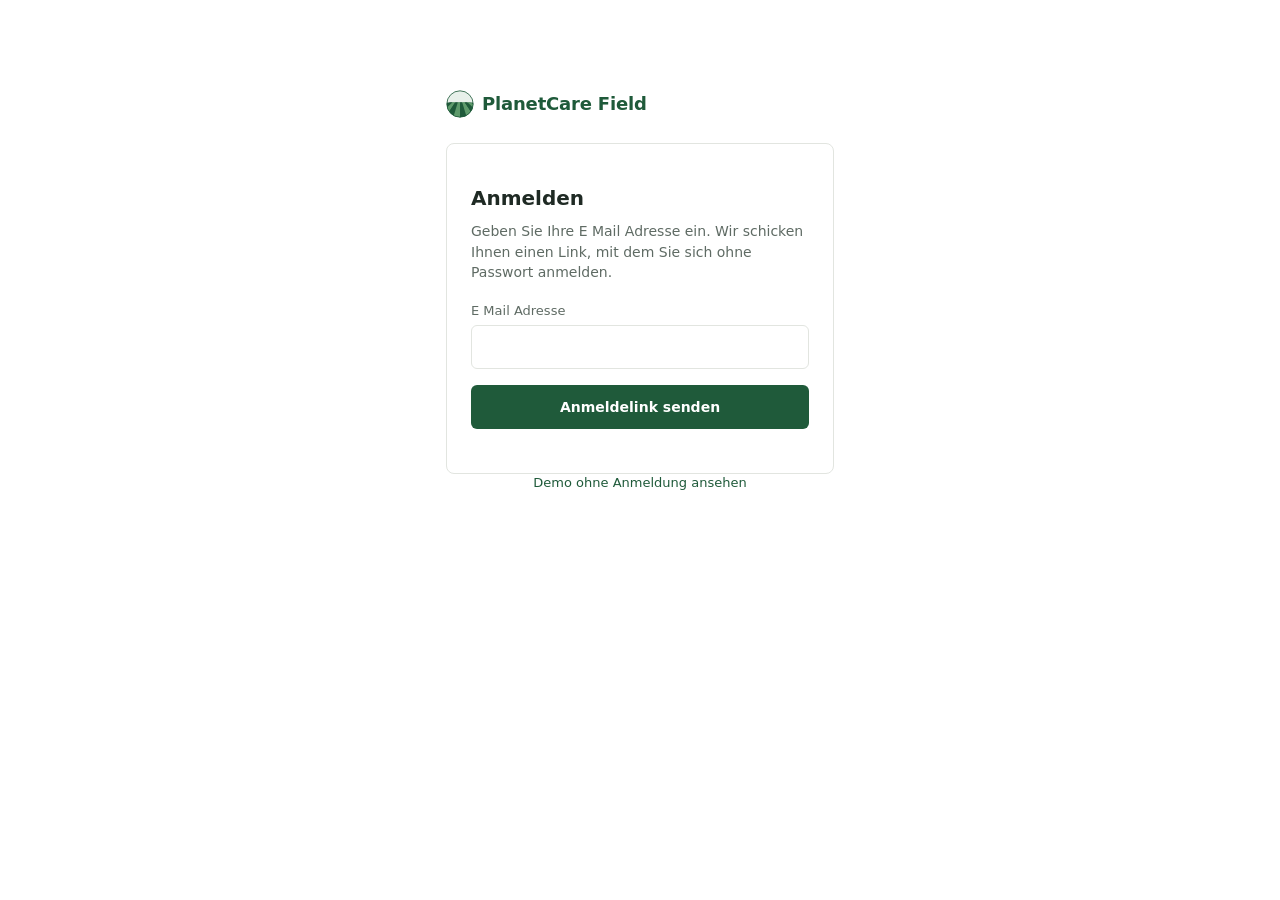
<file: web/login.html>
<!doctype html>
<html lang="de">
<head>
  <meta charset="utf-8" />
  <meta name="viewport" content="width=device-width, initial-scale=1, viewport-fit=cover" />
  <title>Anmelden · PlanetCare Field</title>
  <meta name="theme-color" content="#1F5A3A" />
  <meta name="robots" content="noindex" />
  <link rel="icon" href="favicon.ico" sizes="48x48" />
  <link rel="icon" href="icons/favicon.svg" type="image/svg+xml" />
  <link rel="stylesheet" href="styles/tokens.css" />
  <link rel="stylesheet" href="styles/overview.css" />
  <link rel="stylesheet" href="styles/measures.css" />
  <style>
    .login { max-width: 420px; margin: 10vh auto 0; padding: 0 var(--s4); }
    .login-card { border: 1px solid var(--border); border-radius: var(--radius); padding: var(--s6); }
    .login h1 { font-size: var(--fs-title); margin: var(--s4) 0 var(--s2); }
    .login p { color: var(--text-muted); margin: 0 0 var(--s5); }
    .login .btn-primary { width: 100%; margin-top: var(--s4); }
    .login-msg { margin-top: var(--s4); font-size: var(--fs-small); }
    .login-msg.ok { color: var(--good); } .login-msg.err { color: var(--critical); }
    .login-alt { text-align: center; margin-top: var(--s6); font-size: var(--fs-small); }
  </style>
</head>
<body>
  <main class="login">
    <a class="brand" href="/demo"><img class="brand-mark" src="icons/logo-mark.svg" alt="" width="28" height="28" />PlanetCare Field</a>
    <div class="login-card" style="margin-top: var(--s5)">
      <h1>Anmelden</h1>
      <p>Geben Sie Ihre E Mail Adresse ein. Wir schicken Ihnen einen Link, mit dem Sie sich ohne Passwort anmelden.</p>
      <form id="login-form" novalidate>
        <div class="field">
          <label for="email">E Mail Adresse</label>
          <input id="email" name="email" type="email" autocomplete="email" inputmode="email" required />
        </div>
        <button class="btn-primary" type="submit">Anmeldelink senden</button>
        <p class="login-msg" id="login-msg" role="status"></p>
      </form>
    </div>
    <p class="login-alt"><a href="/demo">Demo ohne Anmeldung ansehen</a></p>
  </main>
  <script>
    const msg = document.getElementById("login-msg");
    const q = new URLSearchParams(location.search);
    if (q.get("fehler") === "link") { msg.className = "login-msg err"; msg.textContent = "Der Link ist abgelaufen oder wurde schon verwendet. Bitte einen neuen anfordern."; }
    if (q.has("abgemeldet")) { msg.className = "login-msg ok"; msg.textContent = "Sie wurden abgemeldet."; }
    document.getElementById("login-form").addEventListener("submit", async (e) => {
      e.preventDefault();
      const email = e.target.email.value.trim();
      if (!/^[^@\s]+@[^@\s]+\.[a-z]{2,}$/i.test(email)) { msg.className = "login-msg err"; msg.textContent = "Bitte eine gültige E Mail Adresse eingeben."; return; }
      const btn = e.target.querySelector("button"); btn.disabled = true;
      try {
        await fetch("/api/auth/request-link", { method: "POST", headers: { "Content-Type": "application/json" }, body: JSON.stringify({ email }) });
        msg.className = "login-msg ok";
        msg.textContent = "Wenn die Adresse freigeschaltet ist, kommt in wenigen Minuten eine E Mail. Bitte auch im Spam Ordner nachsehen.";
      } catch (err) {
        msg.className = "login-msg err"; msg.textContent = "Gerade nicht erreichbar. Bitte später erneut versuchen.";
      } finally { btn.disabled = false; }
    });
  </script>
</body>
</html>
</file>
<file: web/styles/tokens.css>
/* PlanetCare Field: Design Tokens (Design Korrektur v1, 04.10.2026)
   Alle Farben, Schriften und Abstände der App kommen aus diesen Variablen. */

:root {
  /* Farben */
  --bg: #FFFFFF;
  --surface: #F6F7F5;
  --border: #E2E5E0;
  --text: #1F2A24;
  --text-muted: #5F6B64;
  --brand: #1F5A3A;
  --brand-soft: #E8F0EA;
  --good: #2E7D4F;
  --medium: #B7791F;
  --critical: #B42318;

  /* Linien im Verlaufsdiagramm (Teilwerte bewusst zurückhaltend) */
  --series-water: #5F6B64;
  --series-soil: #8A948E;
  --series-protection: #3E4A43;
  --grid: #EEF0ED;

  /* Schrift */
  --font: "Inter", system-ui, -apple-system, "Segoe UI", Roboto, sans-serif;
  --fs-kpi: 36px;
  --fs-title: 20px;
  --fs-label: 14px;
  --fs-body: 14px;
  --fs-small: 13px;
  --fs-meta: 12px;

  /* Abstände (8 px Raster) */
  --s1: 4px;
  --s2: 8px;
  --s3: 12px;
  --s4: 16px;
  --s5: 20px;
  --s6: 24px;
  --s8: 32px;

  --radius: 8px;
  --max-width: 1200px;
  --header-h: 64px;
}
</file>
<file: web/styles/overview.css>
/* PlanetCare Field: Übersicht */

*,
*::before,
*::after { box-sizing: border-box; }

html, body { margin: 0; }

body {
  background: var(--bg);
  color: var(--text);
  font-family: var(--font);
  font-size: var(--fs-body);
  line-height: 1.45;
  -webkit-font-smoothing: antialiased;
}

.num { font-variant-numeric: tabular-nums; }

.icon {
  width: 18px;
  height: 18px;
  flex: none;
  stroke: currentColor;
  fill: none;
  stroke-width: 2;
  stroke-linecap: round;
  stroke-linejoin: round;
}

a { color: var(--brand); font-weight: 500; text-decoration: none; }
a:hover { text-decoration: underline; }

:focus-visible { outline: 2px solid var(--brand); outline-offset: 2px; border-radius: 4px; }

.container {
  max-width: var(--max-width);
  margin: 0 auto;
  padding: 0 var(--s6);
}

/* Kopfzeile */
.app-header {
  height: var(--header-h);
  border-bottom: 1px solid var(--border);
  background: var(--bg);
}
.app-header .container {
  height: 100%;
  display: flex;
  align-items: center;
  gap: var(--s3);
}
.brand { font-size: 18px; font-weight: 600; color: var(--brand); letter-spacing: -0.01em; }
.badge {
  font-size: var(--fs-meta);
  color: var(--text-muted);
  border: 1px solid var(--border);
  border-radius: 4px;
  padding: 1px var(--s2);
}
.header-right { margin-left: auto; display: flex; align-items: center; gap: var(--s4); color: var(--text-muted); }
.icon-button {
  display: inline-flex;
  align-items: center;
  justify-content: center;
  width: 44px;
  height: 44px;
  border: 0;
  background: none;
  color: var(--text-muted);
  border-radius: var(--radius);
  cursor: pointer;
}
.icon-button:hover { background: var(--surface); color: var(--text); }

/* Tabs */
.tabs { border-bottom: 1px solid var(--border); }
.tabs .container { display: flex; gap: var(--s6); }
.tab {
  display: inline-flex;
  align-items: center;
  gap: var(--s2);
  height: 48px;
  color: var(--text-muted);
  font-size: var(--fs-label);
  font-weight: 500;
  border-bottom: 2px solid transparent;
  margin-bottom: -1px;
}
.tab .icon { display: none; }
.tab:hover { color: var(--text); text-decoration: none; }
.tab[aria-current="page"] { color: var(--brand); border-bottom-color: var(--brand); }

main { padding: var(--s6) 0 var(--s8); }

/* Seitentitel */
.page-head {
  display: flex;
  align-items: flex-start;
  justify-content: space-between;
  gap: var(--s4);
  margin-bottom: var(--s5);
}
.page-head h1 { font-size: var(--fs-title); font-weight: 600; margin: 0 0 2px; letter-spacing: -0.01em; }
.page-meta { margin: 0; color: var(--text-muted); }
.select {
  appearance: none;
  font: inherit;
  color: var(--text);
  background: var(--bg) url("data:image/svg+xml,%3Csvg xmlns='http://www.w3.org/2000/svg' width='16' height='16' viewBox='0 0 24 24' fill='none' stroke='%235F6B64' stroke-width='2' stroke-linecap='round' stroke-linejoin='round'%3E%3Cpath d='m6 9 6 6 6-6'/%3E%3C/svg%3E") no-repeat right 12px center;
  border: 1px solid var(--border);
  border-radius: 6px;
  padding: 0 40px 0 var(--s3);
  height: 40px;
  min-width: 200px;
  cursor: pointer;
}

/* Kennzahlen */
.kpis {
  display: grid;
  grid-template-columns: repeat(4, minmax(0, 1fr));
  gap: var(--s4);
  margin-bottom: var(--s4);
}
.kpi {
  position: relative;
  display: flex;
  flex-direction: column;
  border: 1px solid var(--border);
  border-radius: var(--radius);
  padding: var(--s5);
  background: var(--bg);
  color: inherit;
  text-decoration: none;
  transition: border-color .15s;
}
.kpi:hover { border-color: #C9CEC6; text-decoration: none; }
.kpi--total { background: var(--brand-soft); border-color: #CFE0D4; }
.kpi--total .kpi-value { color: var(--brand); }

.kpi-head {
  display: flex;
  align-items: center;
  gap: var(--s2);
  color: var(--text-muted);
  font-size: var(--fs-label);
  font-weight: 500;
}
.kpi-head .info-btn { margin-left: auto; margin-right: -12px; margin-top: -12px; margin-bottom: -12px; }

.kpi-value-row { display: flex; align-items: baseline; gap: 6px; margin-top: var(--s3); }
.kpi-value { font-size: var(--fs-kpi); font-weight: 600; line-height: 1; letter-spacing: -0.02em; }
.kpi-max { color: var(--text-muted); font-size: var(--fs-label); }
.kpi-empty { font-size: 16px; color: var(--text-muted); margin-top: var(--s3); line-height: 36px; }

.kpi-status { display: flex; align-items: center; gap: var(--s2); margin-top: var(--s3); font-size: var(--fs-small); font-weight: 500; }
.dot { width: 8px; height: 8px; border-radius: 50%; flex: none; }
.status--good { color: var(--good); }
.status--medium { color: var(--medium); }
.status--critical { color: var(--critical); }
.status--good .dot { background: var(--good); }
.status--medium .dot { background: var(--medium); }
.status--critical .dot { background: var(--critical); }

.kpi-compare { display: flex; align-items: center; flex-wrap: wrap; gap: 4px var(--s2); margin-top: var(--s1); font-size: var(--fs-small); color: var(--text-muted); }
.kpi-compare .icon { width: 14px; height: 14px; }
.delta { display: inline-flex; align-items: center; gap: 4px; }
.sep { color: var(--border); }

.kpi-source {
  margin-top: auto;
  padding-top: var(--s3);
  font-size: var(--fs-meta);
  color: var(--text-muted);
}
.kpi-source::before {
  content: "";
  display: block;
  border-top: 1px solid var(--border);
  margin-bottom: var(--s3);
  margin-top: var(--s3);
}
.kpi--total .kpi-source::before { border-top-color: #CFE0D4; }

.info-btn { width: 36px; height: 36px; }
.info-btn .icon { width: 16px; height: 16px; }

.popover {
  position: absolute;
  z-index: 10;
  top: 52px;
  right: var(--s3);
  left: var(--s3);
  background: var(--bg);
  border: 1px solid var(--border);
  border-radius: var(--radius);
  box-shadow: 0 8px 24px rgba(31, 42, 36, .12);
  padding: var(--s4);
  font-size: var(--fs-small);
  color: var(--text);
}
.popover p { margin: 0 0 var(--s2); }
.popover p:last-child { margin-bottom: 0; color: var(--text-muted); font-size: var(--fs-meta); }
.popover[hidden] { display: none; }

/* Hinweis */
.hint {
  display: flex;
  align-items: center;
  gap: var(--s3);
  background: var(--surface);
  border: 1px solid var(--border);
  border-radius: var(--radius);
  padding: var(--s3) var(--s4);
  margin-bottom: var(--s4);
  min-height: 48px;
}
.hint .icon { color: var(--text-muted); }
.hint-text { flex: 1; }
.hint-label { font-weight: 600; }

/* Verlauf und Karte */
.lower { display: grid; grid-template-columns: 2fr 1fr; gap: var(--s4); }
.panel {
  border: 1px solid var(--border);
  border-radius: var(--radius);
  padding: var(--s5);
  min-width: 0;
}
.panel-head { display: flex; align-items: baseline; justify-content: space-between; gap: var(--s4); margin-bottom: var(--s3); }
.panel-head h2 { font-size: var(--fs-label); font-weight: 600; margin: 0; }
.panel-head .muted { font-size: var(--fs-meta); color: var(--text-muted); }

.legend { display: flex; flex-wrap: wrap; gap: var(--s2) var(--s4); font-size: var(--fs-meta); color: var(--text-muted); margin-bottom: var(--s2); }
.legend-item { display: inline-flex; align-items: center; gap: 6px; }
.legend-swatch { width: 18px; height: 0; border-top: 2px solid; }

.chart-wrap { position: relative; }
.chart { display: block; width: 100%; height: 220px; overflow: visible; }
.chart text { font-family: var(--font); font-size: 11px; fill: var(--text-muted); }
.chart .lbl-total { fill: var(--brand); font-weight: 600; }
.chart .lbl-series { fill: var(--text-muted); }

.tooltip {
  position: absolute;
  pointer-events: none;
  background: var(--bg);
  border: 1px solid var(--border);
  border-radius: 6px;
  box-shadow: 0 4px 16px rgba(31, 42, 36, .12);
  padding: var(--s2) var(--s3);
  font-size: var(--fs-meta);
  white-space: nowrap;
}
.tooltip[hidden] { display: none; }
.tooltip-date { font-weight: 600; margin-bottom: 2px; }
.tooltip-row { display: flex; justify-content: space-between; gap: var(--s4); color: var(--text-muted); }
.tooltip-row strong { color: var(--text); font-weight: 600; }

.table-toggle { margin-top: var(--s2); font-size: var(--fs-meta); background: none; border: 0; padding: 0; color: var(--brand); cursor: pointer; font-weight: 500; }
.data-table { width: 100%; border-collapse: collapse; margin-top: var(--s2); font-size: var(--fs-meta); }
.data-table th, .data-table td { text-align: right; padding: 6px var(--s2); border-bottom: 1px solid var(--border); }
.data-table th:first-child, .data-table td:first-child { text-align: left; }
.data-table th { color: var(--text-muted); font-weight: 500; }

.map-box {
  background: var(--surface);
  border-radius: 6px;
  aspect-ratio: 4 / 3;
  display: flex;
  align-items: center;
  justify-content: center;
}
.map-box svg { width: 85%; height: 85%; }
.map-foot { display: flex; justify-content: space-between; align-items: center; margin-top: var(--s3); font-size: var(--fs-meta); color: var(--text-muted); }

/* Fußzeile */
.app-footer { padding: var(--s4) 0 var(--s8); font-size: var(--fs-meta); color: var(--text-muted); }

/* Mobile: Tablet und Handy */
@media (max-width: 767px) {
  .container { padding: 0 var(--s4); }
  .app-header .farm-name { display: none; }
  .kpis { grid-template-columns: repeat(2, minmax(0, 1fr)); gap: var(--s3); }
  .kpi { padding: var(--s4); }
  .lower { grid-template-columns: 1fr; }
  .lower .panel--map { order: -1; }
  .page-head { flex-direction: column; }
  .select { width: 100%; }

  /* Tabs werden zur unteren Navigationsleiste */
  .tabs {
    position: fixed;
    left: 0;
    right: 0;
    bottom: 0;
    z-index: 20;
    background: var(--bg);
    border-top: 1px solid var(--border);
    border-bottom: 0;
    padding-bottom: env(safe-area-inset-bottom);
  }
  .tabs .container { padding: 0; gap: 0; }
  .tab {
    flex: 1;
    flex-direction: column;
    justify-content: center;
    gap: 2px;
    height: 60px;
    font-size: var(--fs-meta);
    border-bottom: 0;
    border-top: 2px solid transparent;
    margin: 0;
  }
  .tab .icon { display: block; }
  .tab[aria-current="page"] { border-top-color: var(--brand); }
  body { padding-bottom: 72px; }
}

@media (max-width: 399px) {
  .kpis { grid-template-columns: 1fr; }
  .kpi-source { display: none; }
}

/* v0.3.0 */
.chart-empty {
  min-height: 160px;
  display: flex;
  align-items: center;
  justify-content: center;
  text-align: center;
  padding: var(--s6);
  background: var(--surface);
  border-radius: 6px;
  color: var(--text-muted);
  font-size: var(--fs-small);
}
.table-toggle[hidden] { display: none; }
.stale-tag {
  display: inline-block;
  margin-left: var(--s1);
  padding: 0 6px;
  border: 1px solid var(--medium);
  border-radius: 4px;
  color: var(--medium);
  font-size: 11px;
  line-height: 16px;
}
.app-footer .legal { display: flex; flex-wrap: wrap; gap: var(--s2) var(--s4); margin-top: var(--s2); }
.app-footer .legal a { color: var(--text-muted); font-weight: 400; }

/* v0.4.1: Logo */
.brand { display: inline-flex; align-items: center; gap: var(--s2); text-decoration: none; }
.brand:hover { text-decoration: none; }
.brand-mark { width: 28px; height: 28px; display: block; }
</file>
<file: web/styles/measures.css>
/* PlanetCare Field: Dialog Behandlungen */
.kpi-action { margin-top: var(--s2); font-size: var(--fs-small); }

.dialog {
  width: min(560px, calc(100vw - 32px));
  max-height: calc(100vh - 32px);
  border: 1px solid var(--border);
  border-radius: var(--radius);
  padding: 0;
  color: var(--text);
  box-shadow: 0 16px 48px rgba(31, 42, 36, .18);
}
.dialog::backdrop { background: rgba(31, 42, 36, .35); }
.dialog-head { display: flex; align-items: center; justify-content: space-between; gap: var(--s4); padding: var(--s4) var(--s5); border-bottom: 1px solid var(--border); }
.dialog-head h2 { margin: 0; font-size: 16px; font-weight: 600; }
.dialog-body { padding: var(--s5); overflow: auto; }

.form-grid { display: grid; grid-template-columns: 1fr 1fr; gap: var(--s3) var(--s4); }
.form-grid .full { grid-column: 1 / -1; }
.field label { display: block; font-size: var(--fs-small); font-weight: 500; color: var(--text-muted); margin-bottom: 4px; }
.field input, .field select {
  width: 100%; height: 44px; padding: 0 var(--s3);
  font: inherit; color: var(--text); background: var(--bg);
  border: 1px solid var(--border); border-radius: 6px;
}
.field input:focus, .field select:focus { outline: 2px solid var(--brand); outline-offset: 0; border-color: var(--brand); }
.amount-row { display: grid; grid-template-columns: 1fr 96px; gap: var(--s2); }
.form-actions { display: flex; justify-content: flex-end; margin-top: var(--s4); }
.btn-primary {
  height: 44px; padding: 0 var(--s5); border: 0; border-radius: 6px;
  background: var(--brand); color: #fff; font: inherit; font-weight: 600; cursor: pointer;
}
.btn-primary:disabled { opacity: .6; cursor: default; }
.readonly-note { margin: 0 0 var(--s4); padding: var(--s3) var(--s4); background: var(--surface); border-radius: 6px; color: var(--text-muted); font-size: var(--fs-small); }
.measures-msg { min-height: 20px; margin: var(--s3) 0 0; font-size: var(--fs-small); color: var(--good); }
.measures-msg.is-error { color: var(--critical); }
.measures-section-title { font-size: var(--fs-label); font-weight: 600; margin: var(--s5) 0 var(--s2); }
.measures-list { list-style: none; margin: 0; padding: 0; }
.measures-list li { display: flex; align-items: center; justify-content: space-between; gap: var(--s3); min-height: 44px; border-bottom: 1px solid var(--border); font-size: var(--fs-body); }
.measures-empty { color: var(--text-muted); font-size: var(--fs-small); }
.link-danger { background: none; border: 0; color: var(--critical); font: inherit; font-size: var(--fs-small); cursor: pointer; min-height: 44px; padding: 0 var(--s2); }

@media (max-width: 480px) {
  .form-grid { grid-template-columns: 1fr; }
  .dialog { width: 100vw; max-width: 100vw; max-height: 100vh; height: 100vh; border-radius: 0; }
}
</file>
